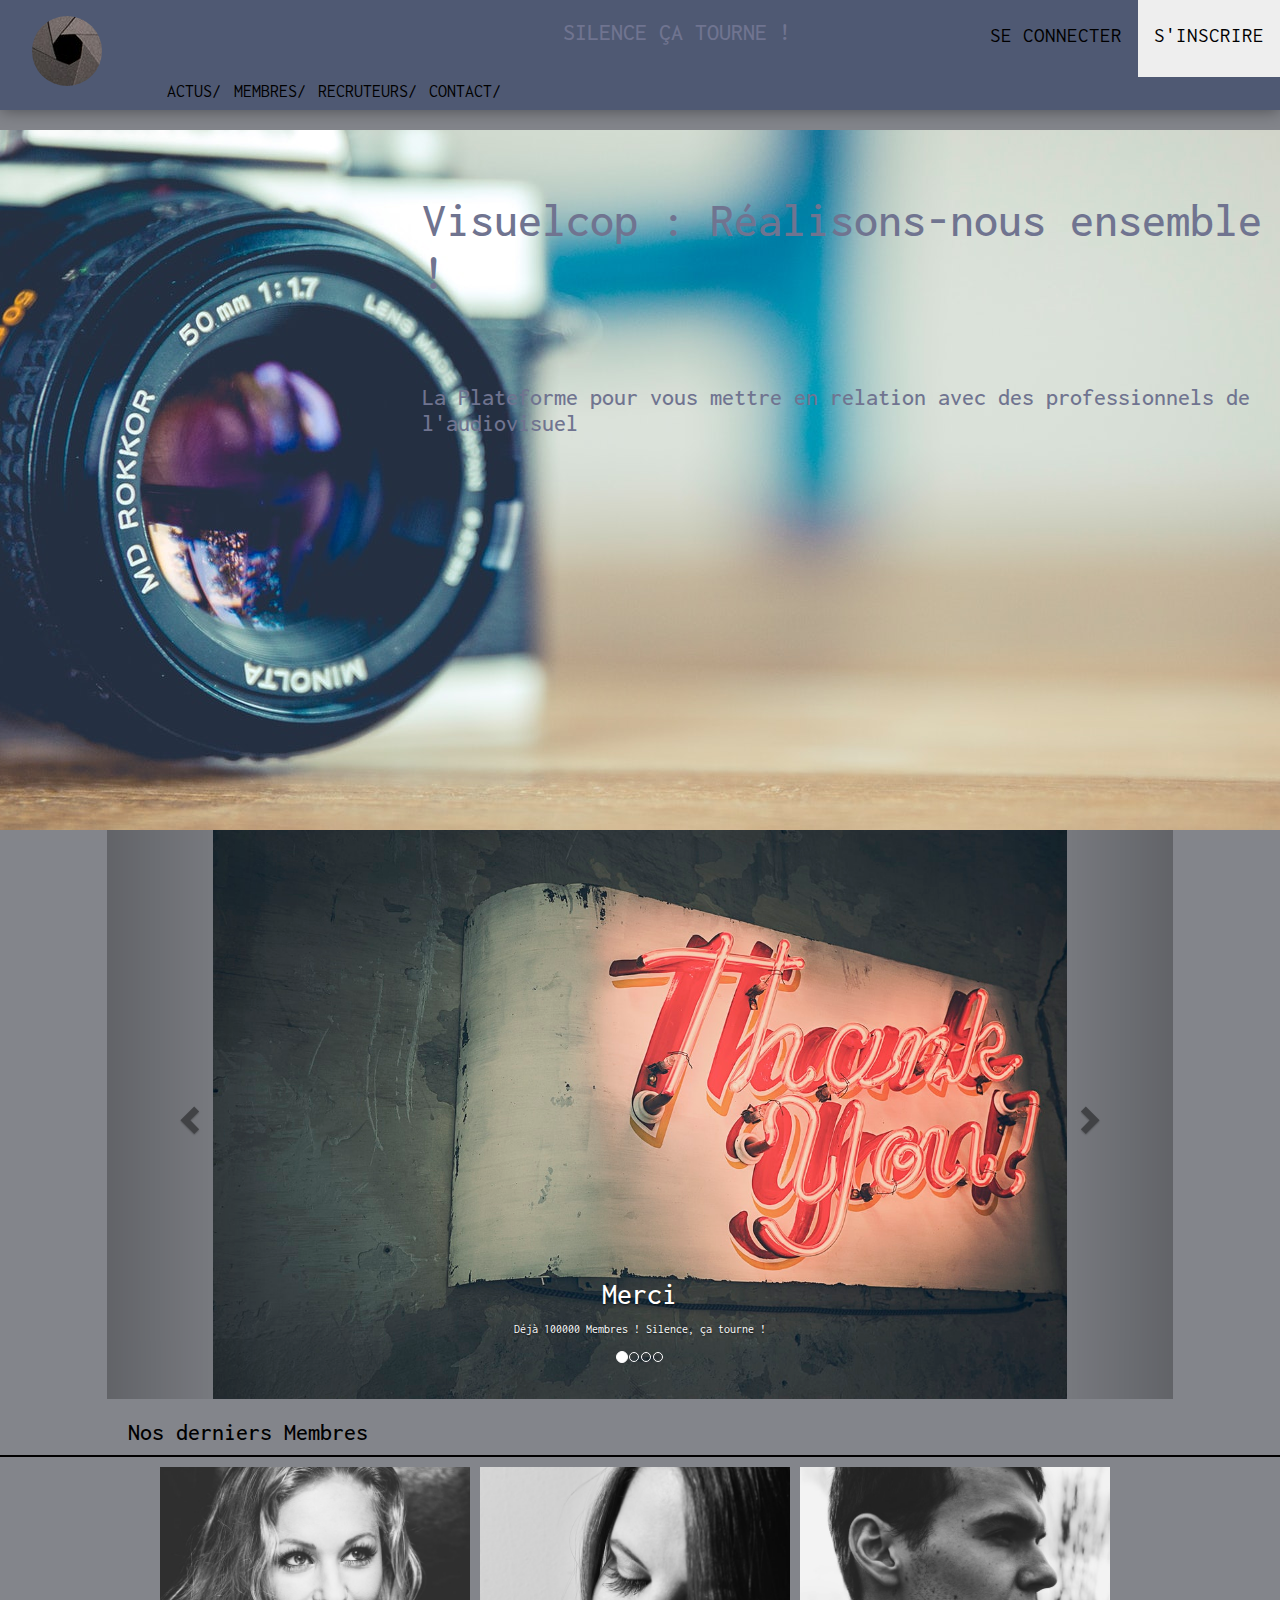
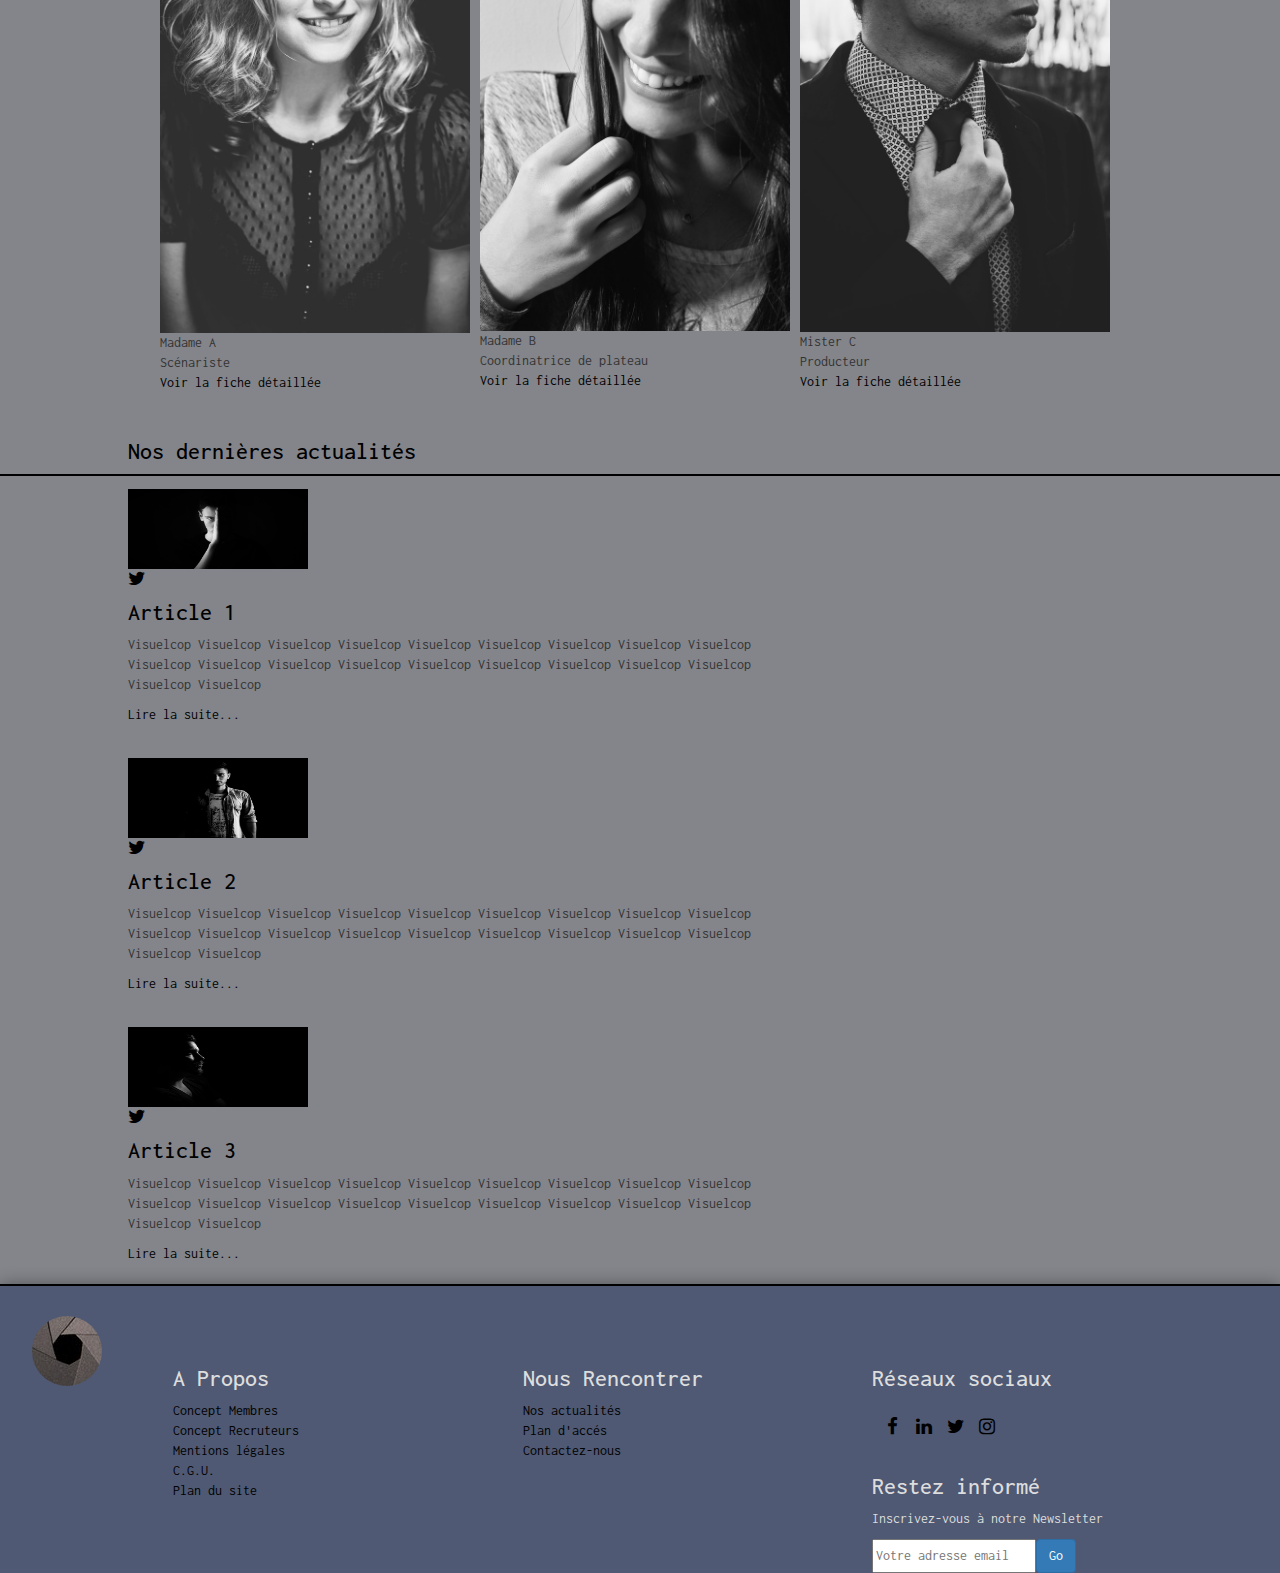
<file: html/index.html>
<!DOCTYPE html>
<html lang="en">
	<head>
		<meta charset="UTF-8">
		<meta name="viewport" content="width=device-width, initial-scale=1.0">
		<meta http-equiv="X-UA-Compatible" content="ie=edge">
		<link rel="stylesheet" href="../css/comm.css">
		<link rel="stylesheet" href="../css/home.css">
		<link rel="stylesheet" href="https://maxcdn.bootstrapcdn.com/font-awesome/4.7.0/css/font-awesome.min.css">
		<link rel="stylesheet" href="https://maxcdn.bootstrapcdn.com/bootstrap/3.3.7/css/bootstrap.min.css">
		<title>Accueil</title>
		<script type="application/ld+json">
		{
		  "@context": "http://www.schema.org",
		  "@type": "WebSite",
		  "name": "visuelcop.franck-chen.com",
		  "alternateName": "visuelcop",
		  "url": "visuelcop.franck-chen.com"
		}
		</script>
	</head>
	<body>
		<header>
			<div id="headerMain"></div>
		</header>
		<div class="wrapper col-12 col-m-12">
			<div class="mainIMG col-12 col-m-12">
				<h1>Visuelcop : Réalisons-nous ensemble !</h1>
				<h3>La Plateforme pour vous mettre en relation avec des professionnels de l'audiovisuel</h3>
			<main class="col-10 col-m-10">
			</main>
		</div>
		</div>
		<section class="carrousel col-10 col-m-12">
			<h6>Carousel</h6>
		</section>
		<div class="communaute col-12 col-m-12">
		</div>
		<div class="media col-12 col-m-12">

		</div>
		<footer></footer>
		<script src="../js/comm.js"></script>
		<script src="../js/home.js"></script>
		<script src="https://ajax.googleapis.com/ajax/libs/jquery/3.2.1/jquery.min.js"></script>
		<script src="https://maxcdn.bootstrapcdn.com/bootstrap/3.3.7/js/bootstrap.min.js"></script>
	</body>
</html>
</file>
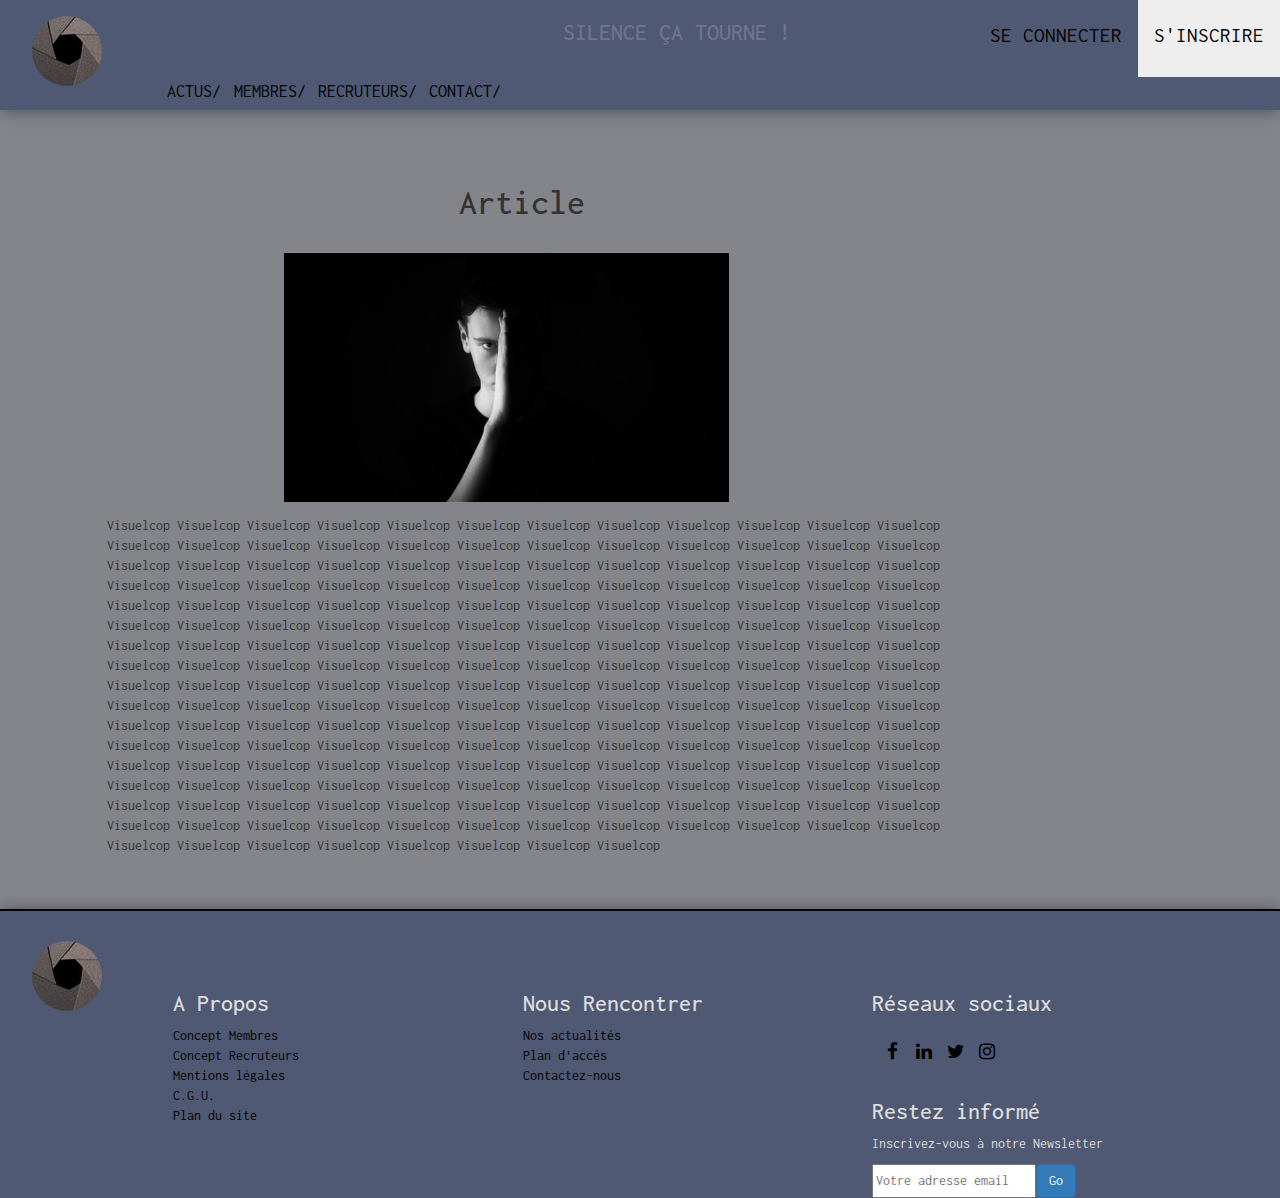
<file: html/articleGenerator.html>
<!DOCTYPE html>
<html lang="en">
	<head>
		<meta charset="UTF-8">
		<meta name="viewport" content="width=device-width, initial-scale=1.0">
		<meta http-equiv="X-UA-Compatible" content="ie=edge">
		<link rel="stylesheet" href="../css/comm.css">
		<link rel="stylesheet" href="../css/articleGenerator.css">
		<link rel="stylesheet" href="https://maxcdn.bootstrapcdn.com/font-awesome/4.7.0/css/font-awesome.min.css">
		<link rel="stylesheet" href="https://maxcdn.bootstrapcdn.com/bootstrap/3.3.7/css/bootstrap.min.css">
		<title>Actus</title>
	</head>
	<body>
		<header id="headerMain"></header>
		<div class="wrapper col-12 col-m-12">
			<main class="col-10 col-m-10"></main>
		</div>
		<footer></footer>
		<script src="../js/comm.js"></script>
		<script src="../js/articleGenerator.js"></script>
		<script src="https://ajax.googleapis.com/ajax/libs/jquery/3.2.1/jquery.min.js"></script>
		<script src="https://maxcdn.bootstrapcdn.com/bootstrap/3.3.7/js/bootstrap.min.js"></script>
	</body>
</html>
</file>
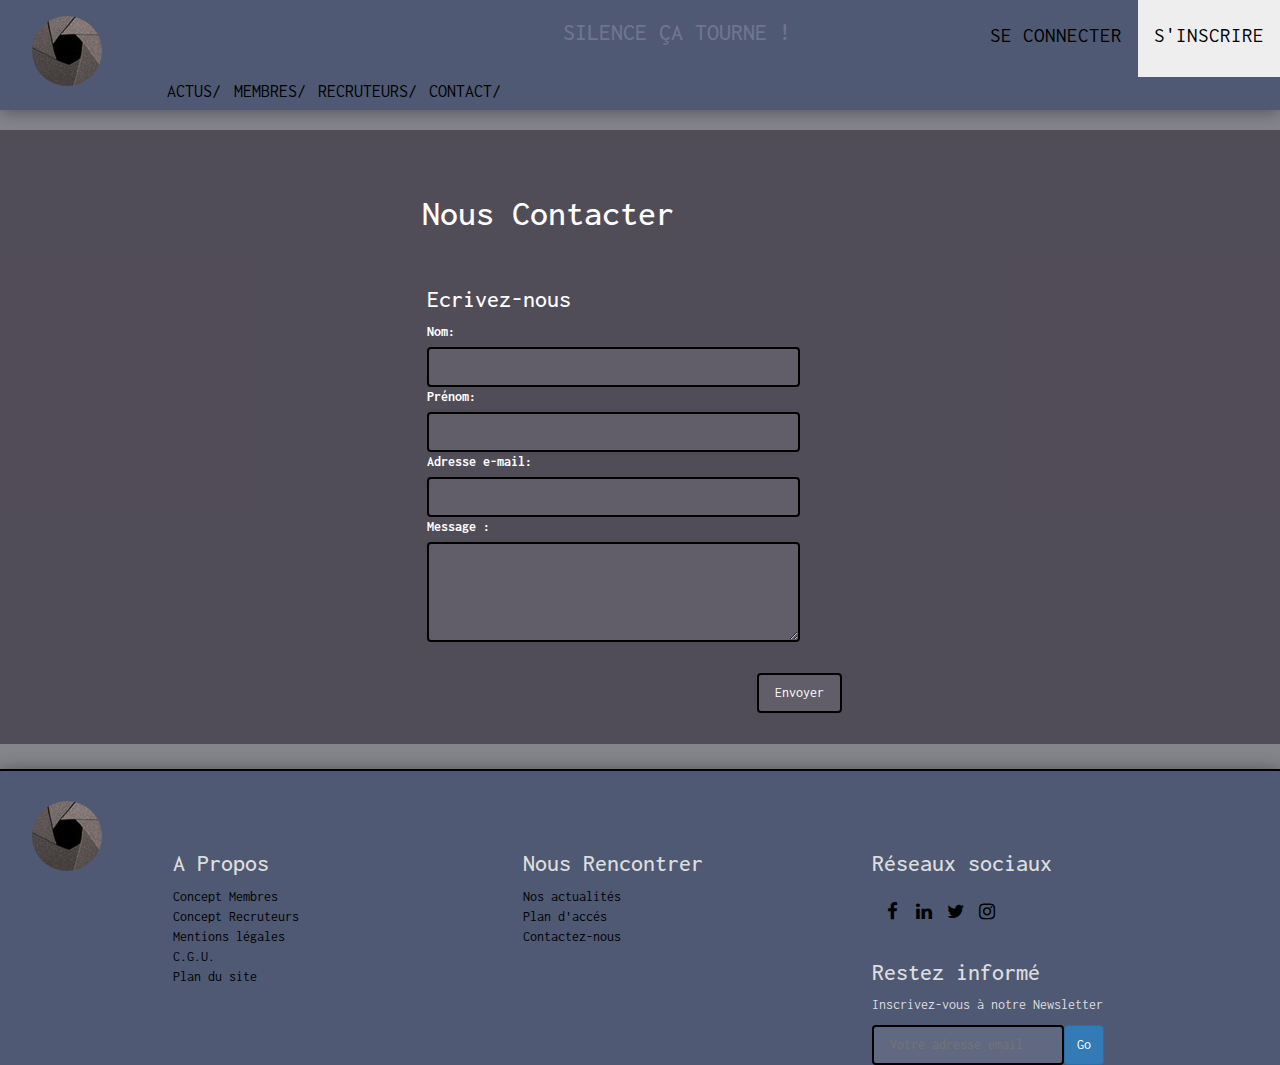
<file: html/contact.html>
<!DOCTYPE html>
<html lang="en">
	<head>
		<meta charset="UTF-8">
		<meta name="viewport" content="width=device-width, initial-scale=1.0">
		<meta http-equiv="X-UA-Compatible" content="ie=edge">
		<link rel="stylesheet" href="../css/comm.css">
		<link rel="stylesheet" href="../css/contact.css">
		<link rel="stylesheet" href="https://maxcdn.bootstrapcdn.com/font-awesome/4.7.0/css/font-awesome.min.css">
		<link rel="stylesheet" href="https://maxcdn.bootstrapcdn.com/bootstrap/3.3.7/css/bootstrap.min.css">
		<title>Contact</title>
	</head>
	<body>
		<header id="headerMain"></header>
		<div class="wrapper col-12 col-m-12">
			<h1>Nous Contacter</h1>
			<main class="main col-10 col-m-10"></main>
		</div>
		<footer></footer>
		<script src="../js/comm.js"></script>
		<script src="../js/contact.js"></script>
		<script src="https://ajax.googleapis.com/ajax/libs/jquery/3.2.1/jquery.min.js"></script>
		<script src="https://maxcdn.bootstrapcdn.com/bootstrap/3.3.7/js/bootstrap.min.js"></script>
	</body>
</html>
</file>
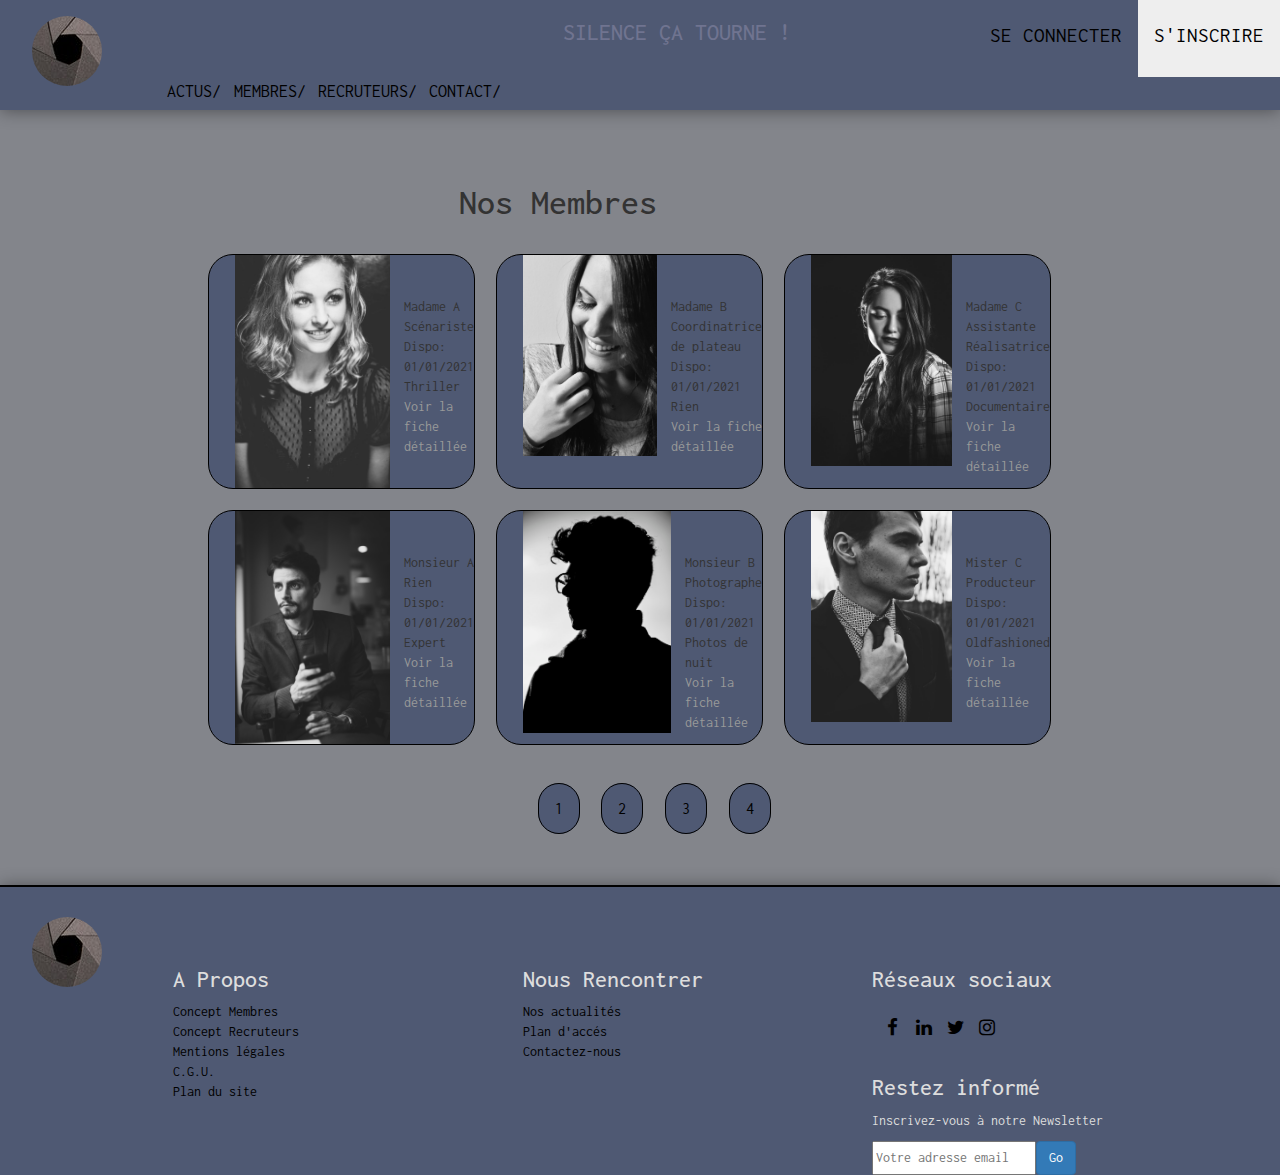
<file: html/members.html>
<!DOCTYPE html>
<html lang="en">
	<head>
		<meta charset="UTF-8">
		<meta name="viewport" content="width=device-width, initial-scale=1.0">
		<meta http-equiv="X-UA-Compatible" content="ie=edge">
		<link rel="stylesheet" href="../css/comm.css">
		<link rel="stylesheet" href="../css/members.css">
		<link rel="stylesheet" href="https://maxcdn.bootstrapcdn.com/font-awesome/4.7.0/css/font-awesome.min.css">
		<link rel="stylesheet" href="https://maxcdn.bootstrapcdn.com/bootstrap/3.3.7/css/bootstrap.min.css">
		<title>Membres</title>
	</head>
	<body>
		<header id="headerMain"></header>
		<div class="wrapper col-12 col-m-12">
			<main class="col-10 col-m-10">
				<h1>Nos Membres</h1>
				<div class="main"></div>
			</main>
			<div class="btnMembers">
				<a href="members.html">1</a>
				<a href="members.html">2</a>
				<a href="members.html">3</a>
				<a href="members.html">4</a>
			</div>
		</div>
		<footer></footer>
		<script src="../js/comm.js"></script>
		<script src="../js/members.js"></script>
		<script src="https://ajax.googleapis.com/ajax/libs/jquery/3.2.1/jquery.min.js"></script>
		<script src="https://maxcdn.bootstrapcdn.com/bootstrap/3.3.7/js/bootstrap.min.js"></script>
	</body>
</html>
</file>
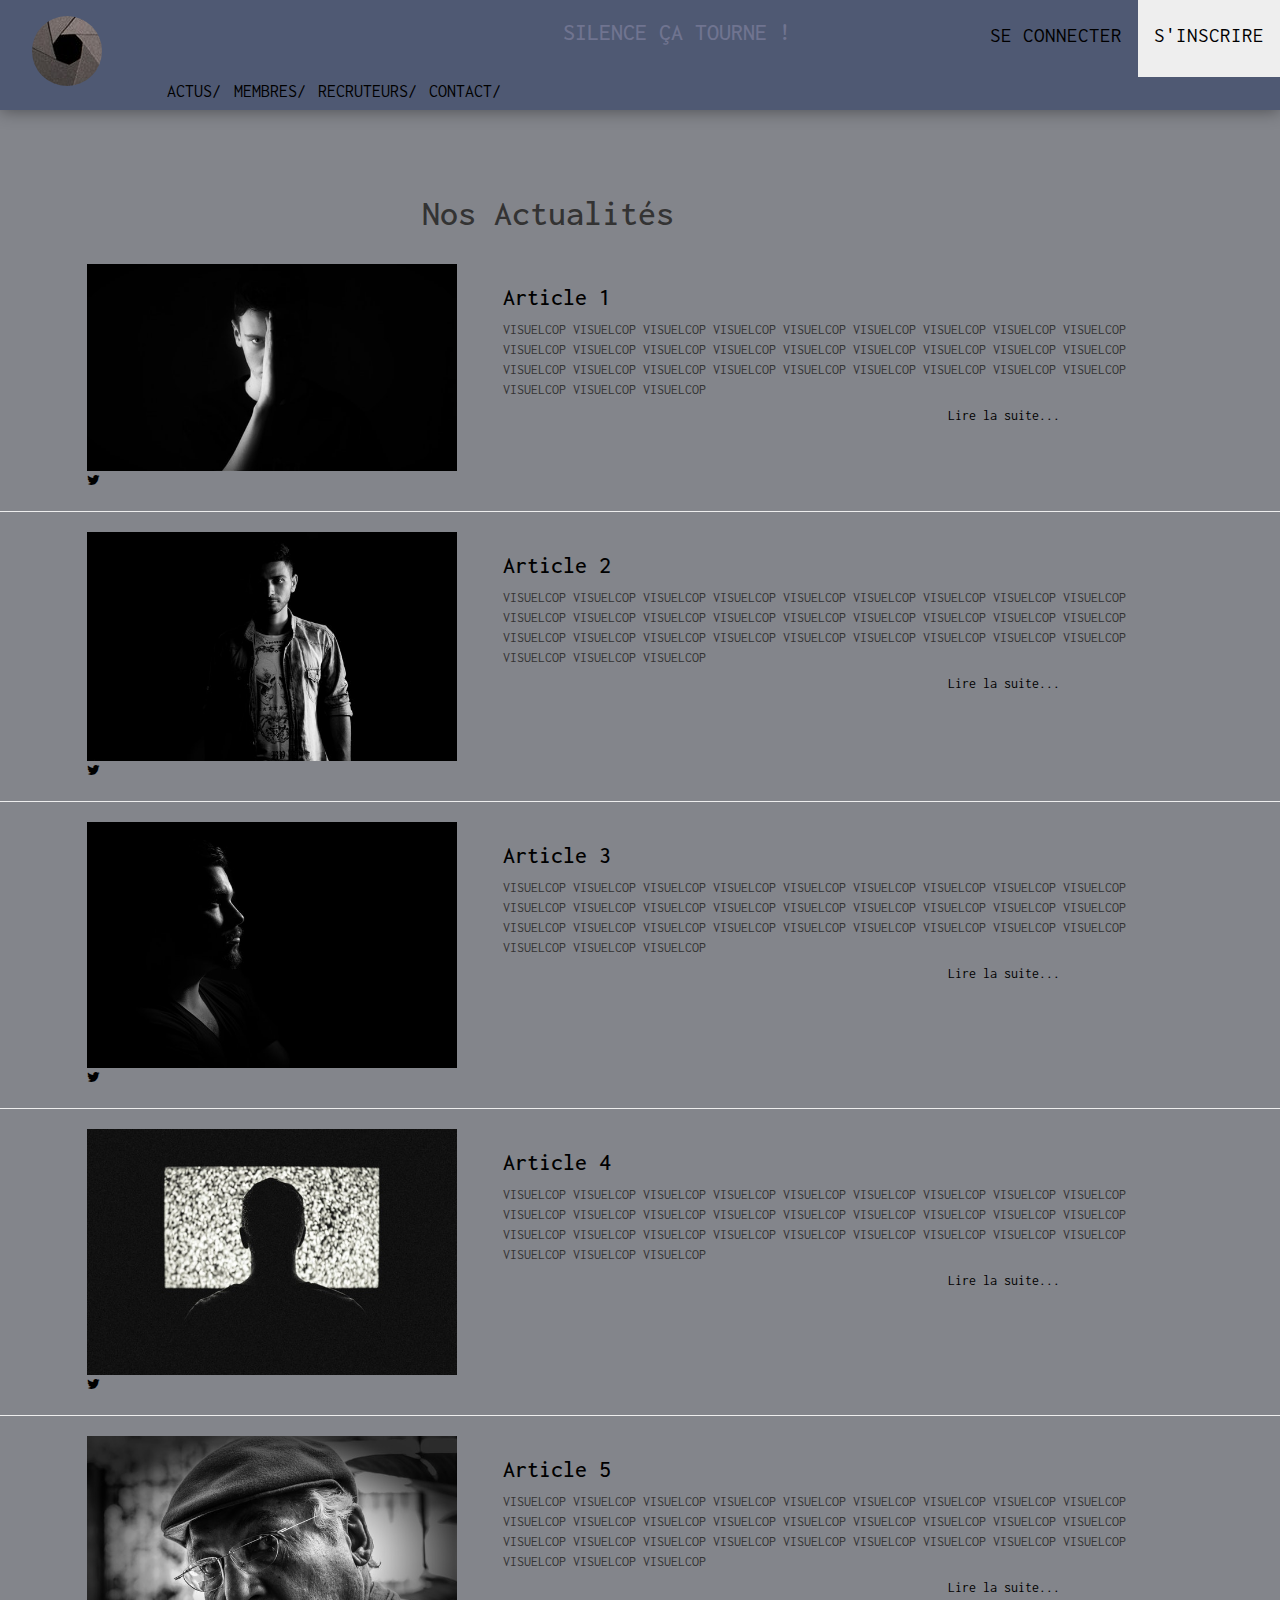
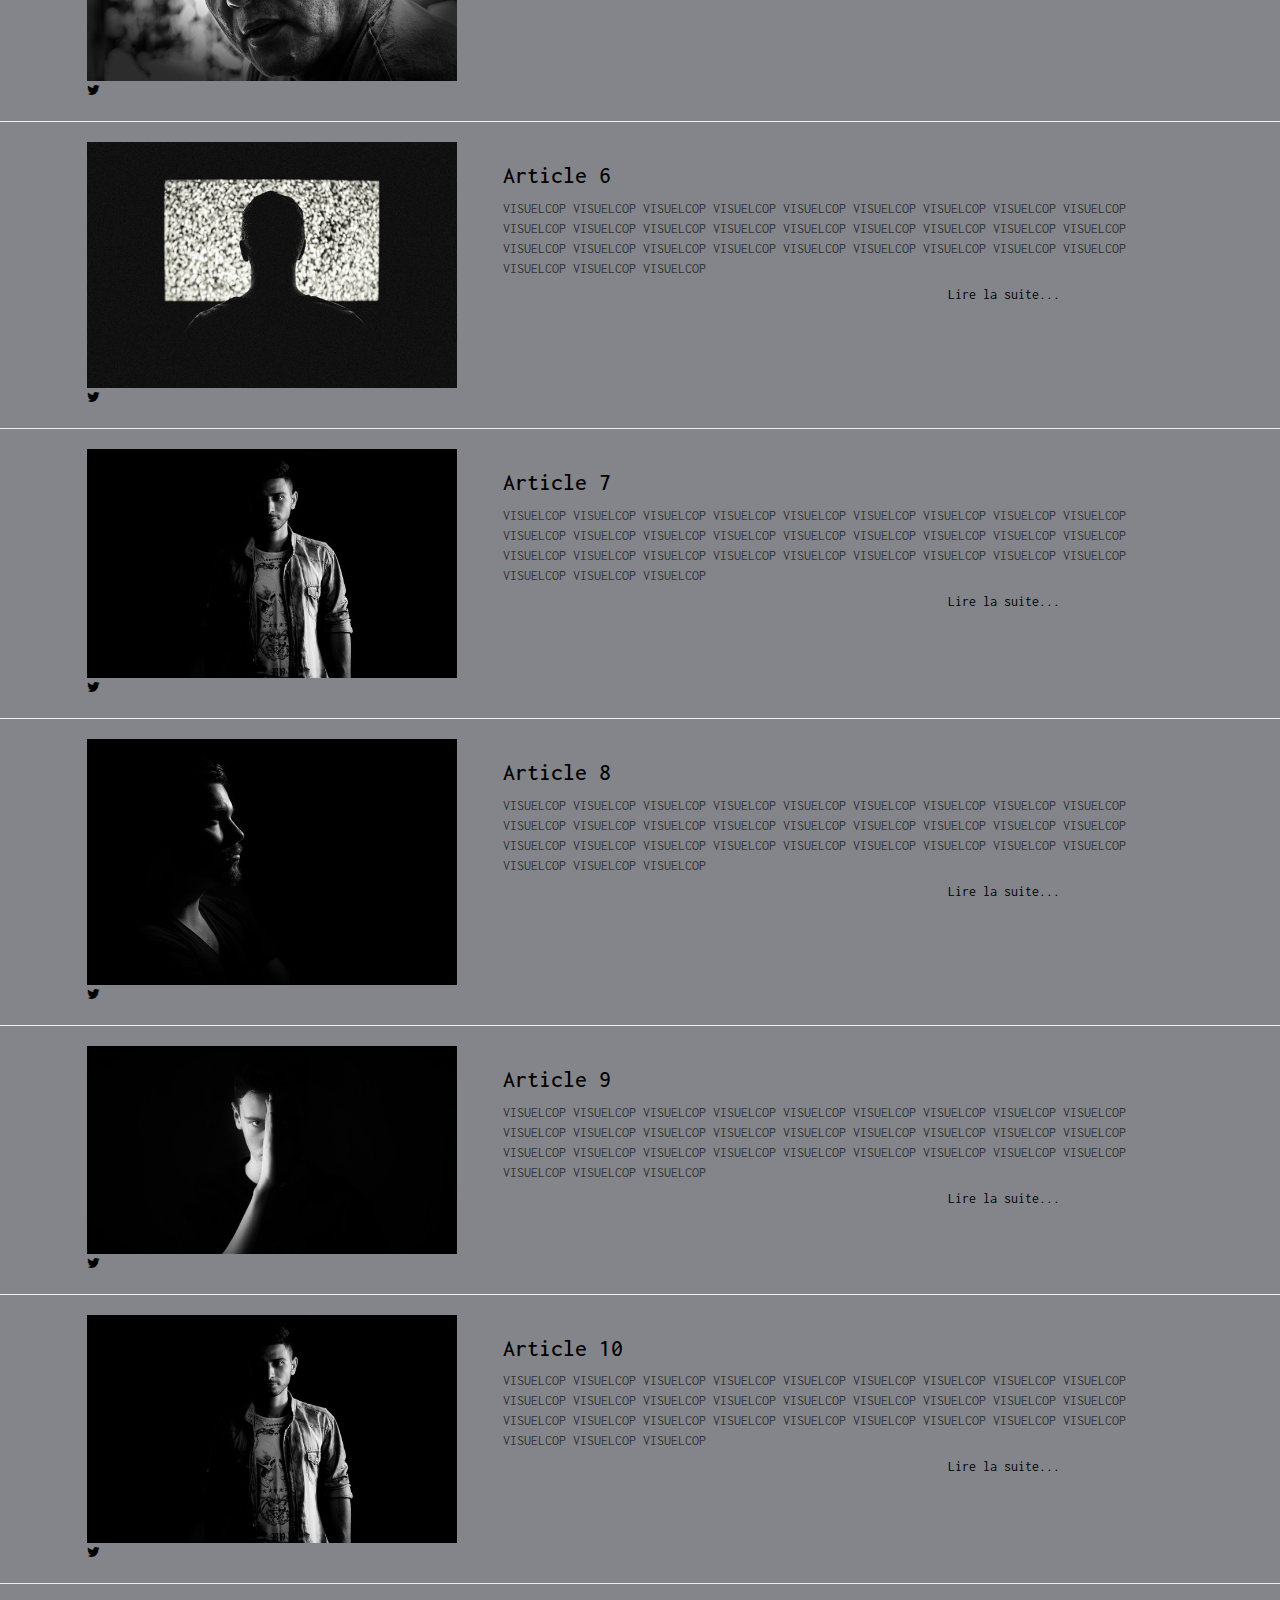
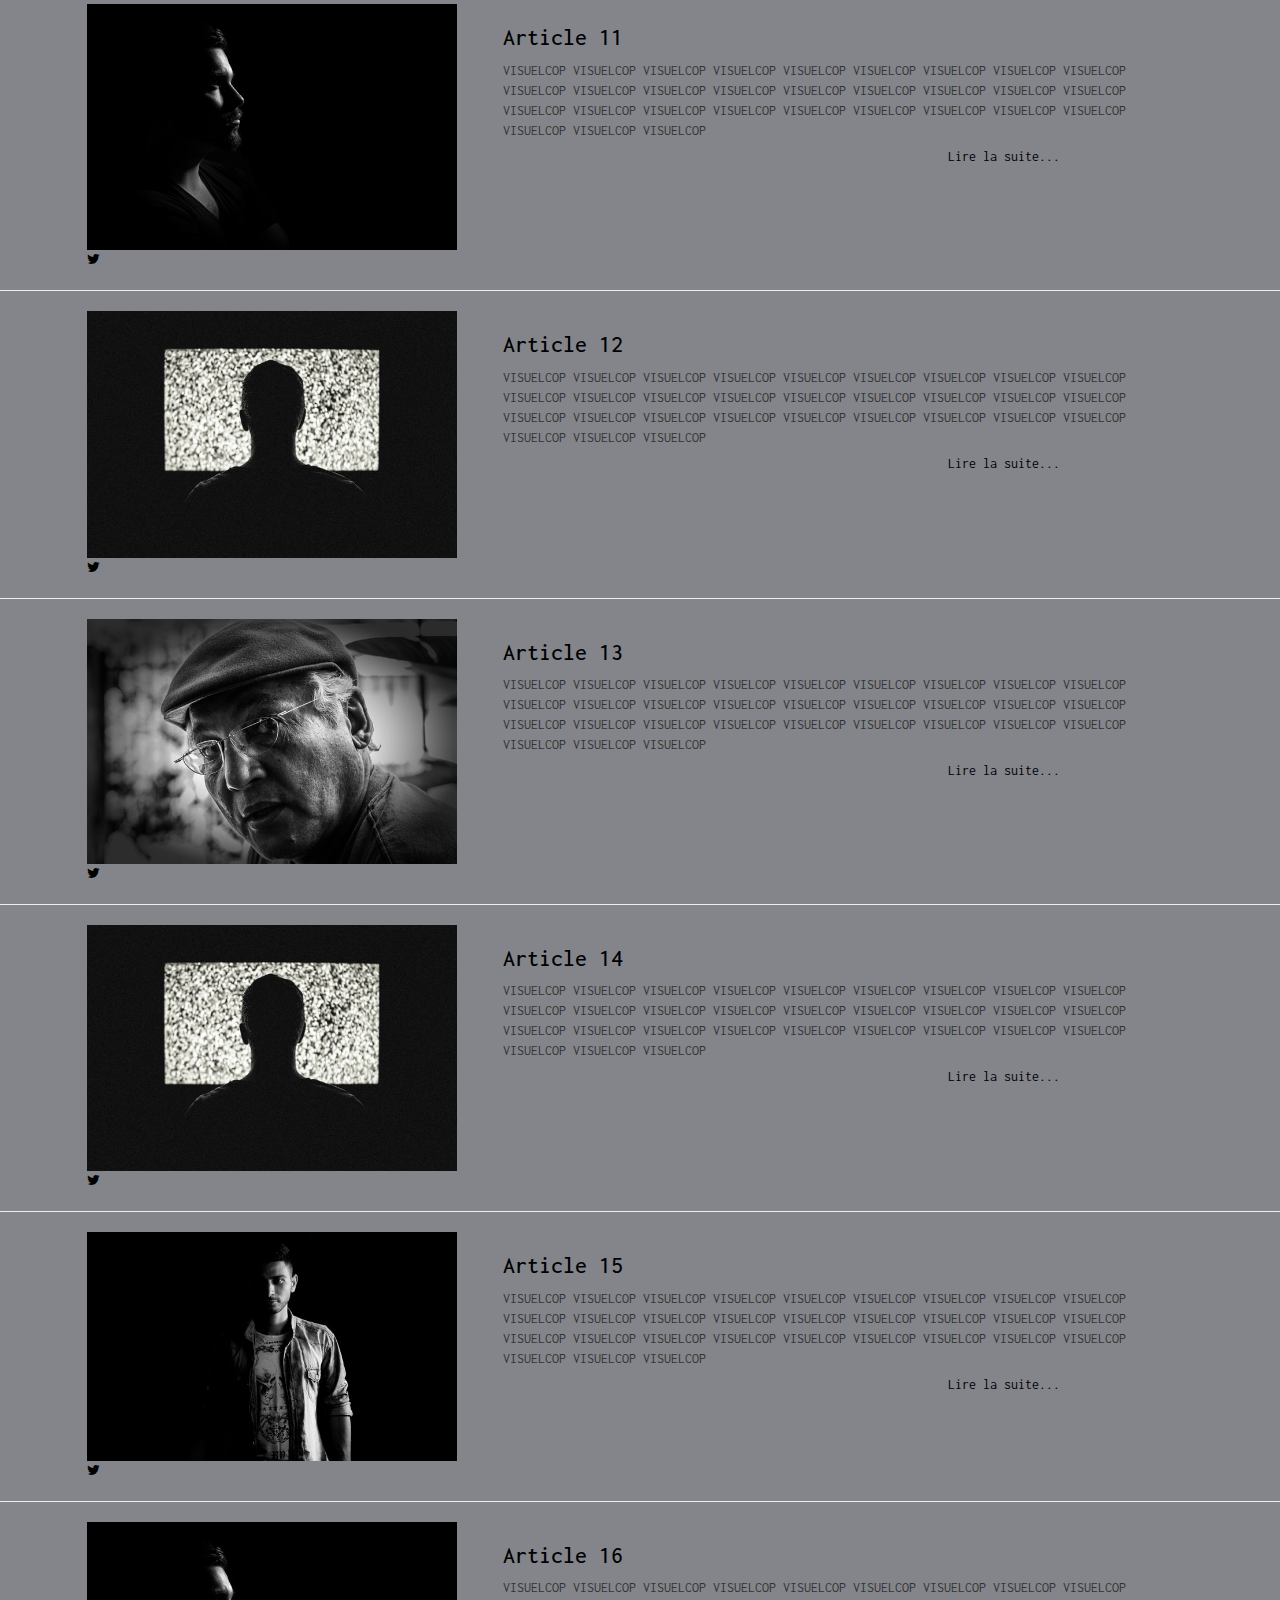
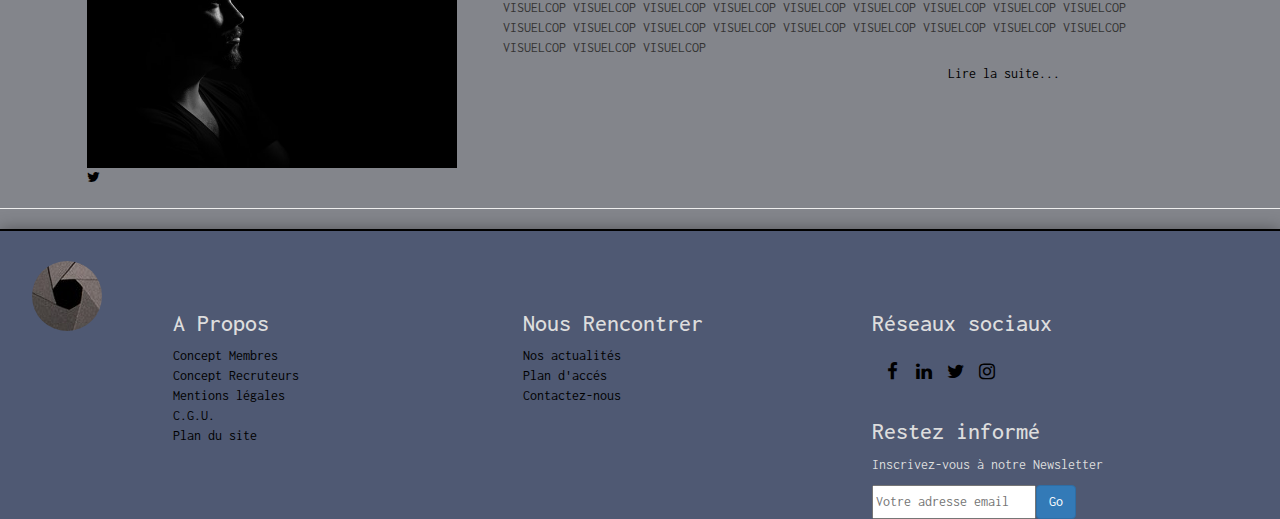
<file: html/news.html>
<!DOCTYPE html>
<html lang="en">
	<head>
		<meta charset="UTF-8">
		<meta name="viewport" content="width=device-width, initial-scale=1.0">
		<meta http-equiv="X-UA-Compatible" content="ie=edge">
		<link rel="stylesheet" href="../css/comm.css">
		<link rel="stylesheet" href="../css/news.css">
		<link rel="stylesheet" href="https://maxcdn.bootstrapcdn.com/font-awesome/4.7.0/css/font-awesome.min.css">
		<link rel="stylesheet" href="https://maxcdn.bootstrapcdn.com/bootstrap/3.3.7/css/bootstrap.min.css">
		<title>Actus</title>
	</head>
	<body>
		<header id="headerMain"></header>
		<div class="wrapper col-12 col-m-12">
			<main></main>
			<footer></footer>
		</div>
		<script src="../js/comm.js"></script>
		<script src="../js/news.js"></script>
		<script src="https://ajax.googleapis.com/ajax/libs/jquery/3.2.1/jquery.min.js"></script>
		<script src="https://maxcdn.bootstrapcdn.com/bootstrap/3.3.7/js/bootstrap.min.js"></script>
	</body>
</html>
</file>
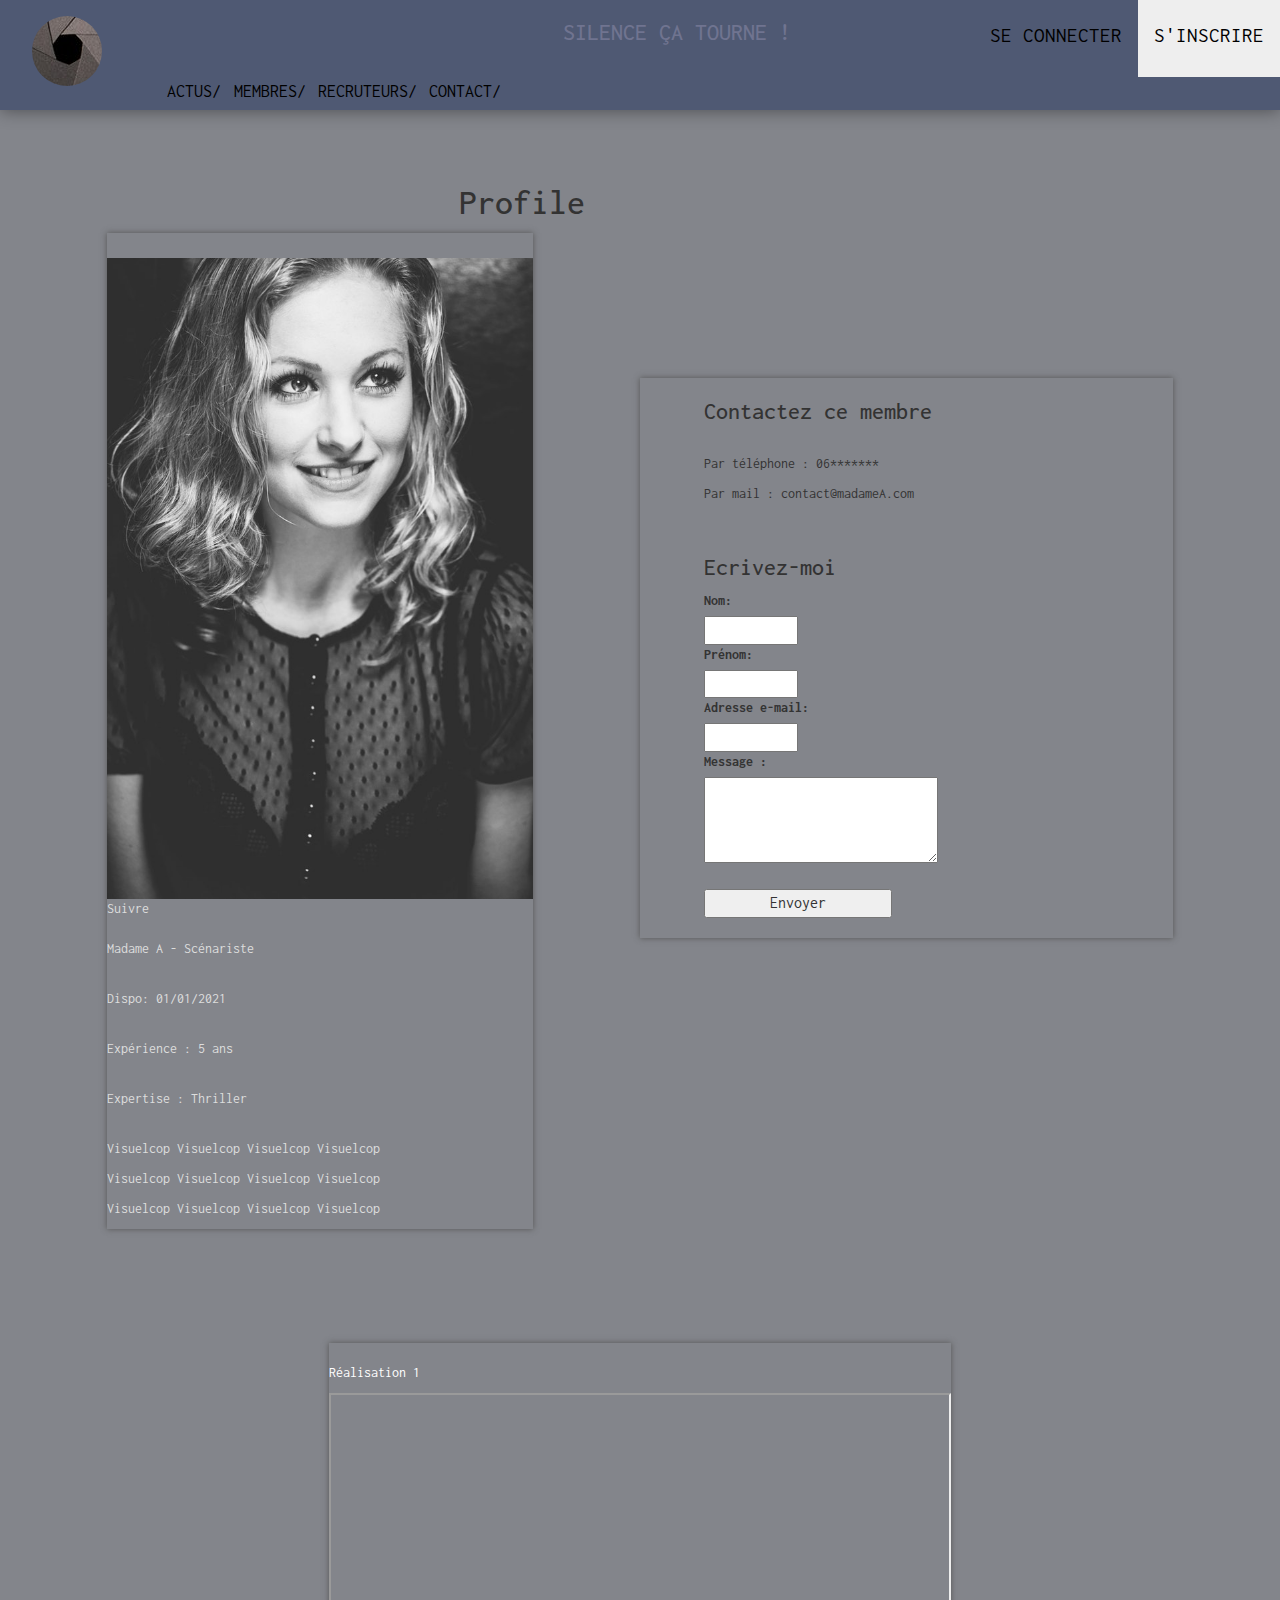
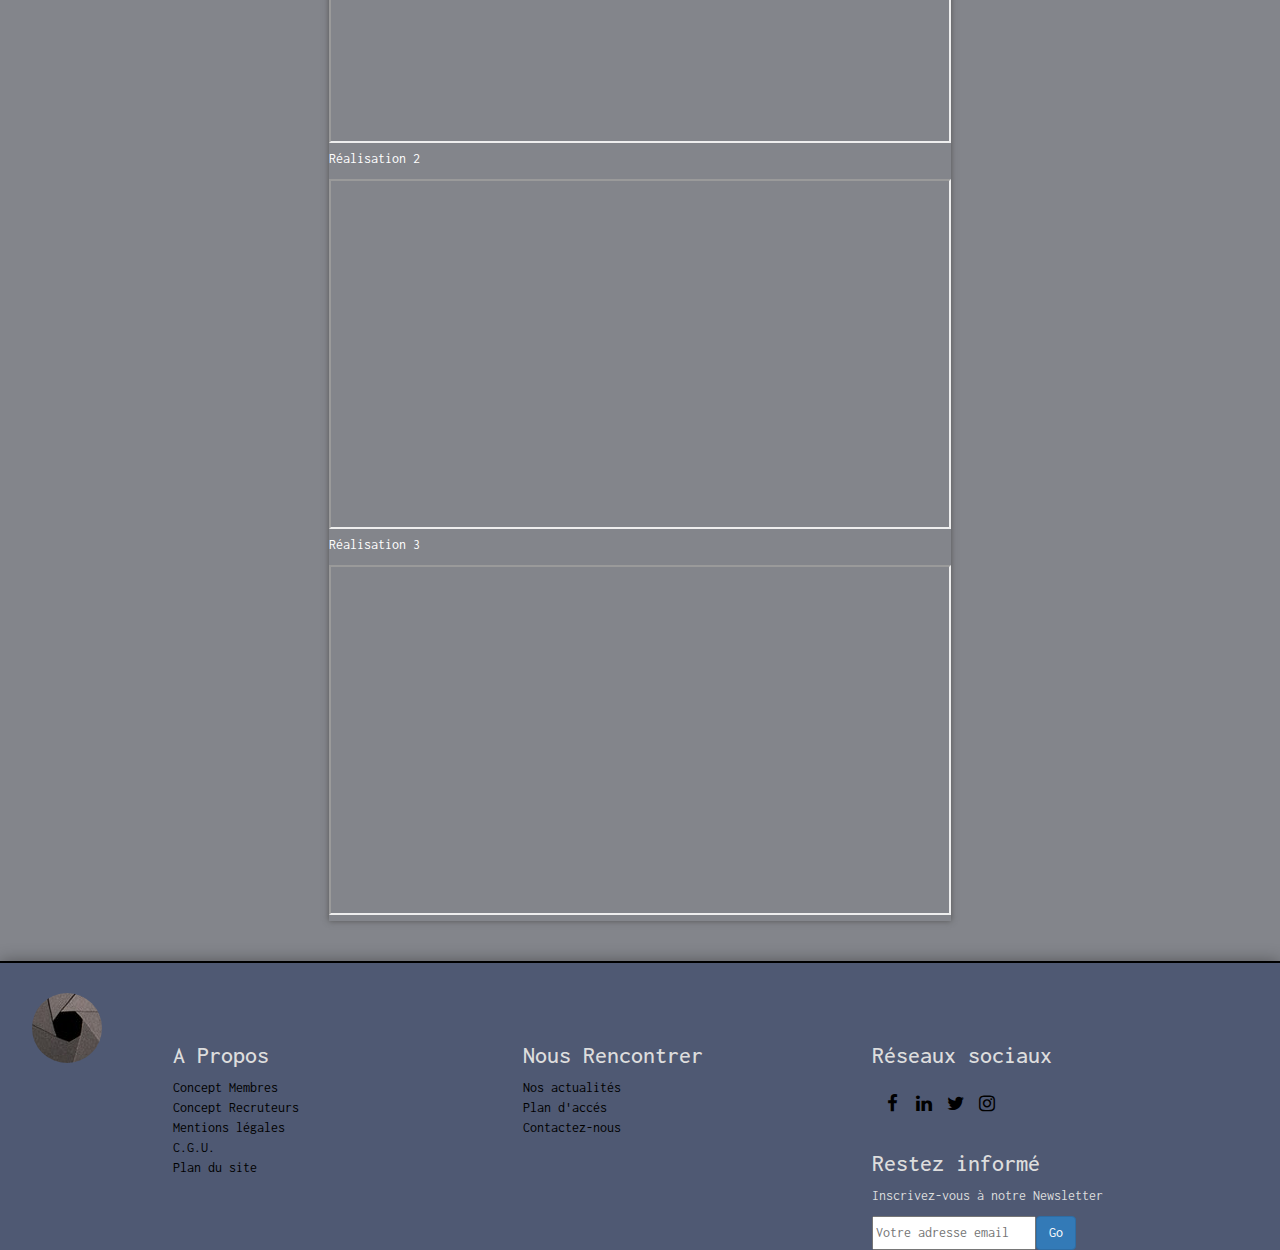
<file: html/profile.html>
<!DOCTYPE html>
<html lang="en">
	<head>
		<meta charset="UTF-8">
		<meta name="viewport" content="width=device-width, initial-scale=1.0">
		<meta http-equiv="X-UA-Compatible" content="ie=edge">
		<link rel="stylesheet" href="../css/comm.css">
		<link rel="stylesheet" href="../css/profile.css">
		<link rel="stylesheet" href="https://maxcdn.bootstrapcdn.com/font-awesome/4.7.0/css/font-awesome.min.css">
		<link rel="stylesheet" href="https://maxcdn.bootstrapcdn.com/bootstrap/3.3.7/css/bootstrap.min.css">
		<title>Profile</title>
	</head>
	<body>
		<header id="headerMain"></header>
		<div class="wrapper col-12 col-m-12">
			<main class="col-10 col-m-10">
				<h1>Profile</h1>
				<div class="mainProfile col-4 col-m-8">
					<div class="profile">
						<a href="profile.html">
							<img src="../images/woman1.jpeg" alt="membre1">
						</a>
						<div class="suivreProfile">Suivre</div><br>
					</div>
					<div id="description col-">
						<div class="profileDescription">
							<p>Madame A - Scénariste</p><br>
							<p>Dispo: 01/01/2021</p><br>
							<p>Expérience : 5 ans</p><br>
							<p>Expertise : Thriller</p><br>
						</div>
						<p>Visuelcop Visuelcop Visuelcop Visuelcop</p>
						<p>Visuelcop Visuelcop Visuelcop Visuelcop</p>
						<p>Visuelcop Visuelcop Visuelcop Visuelcop</p>
					</div>
				</div>
			<div class="contactProfile col-5 col-m-8">
				<form method="post">
					<h3>Contactez ce membre</h3><br>
					<p>Par téléphone : 06*******</p>
					<p>Par mail  : contact@madameA.com</p><br>
					<div class="formulaire">
					</div>
				</form>
			</div>
			<div class="realisation col-7 col-m-8">
				<p>Réalisation 1</p>
				<iframe src="https://www.youtube.com/embed/tQMC27ZNG-Q" width="100%" height="350"></iframe><br>
				<p>Réalisation 2</p>
				<iframe src="https://www.youtube.com/embed/9VR9q3V5uBk" width="100%" height="350"></iframe><br>
				<p>Réalisation 3</p>
				<iframe src="https://www.youtube.com/embed/LJeiQw2RmSg" width="100%" height="350"></iframe><br>
			</div>
			</main>
		</div>
		<footer></footer>
		<script src="../js/comm.js"></script>
		<script src="../js/profile.js"></script>
		<script src="https://ajax.googleapis.com/ajax/libs/jquery/3.2.1/jquery.min.js"></script>
		<script src="https://maxcdn.bootstrapcdn.com/bootstrap/3.3.7/js/bootstrap.min.js"></script>
	</body>
</html>
</file>
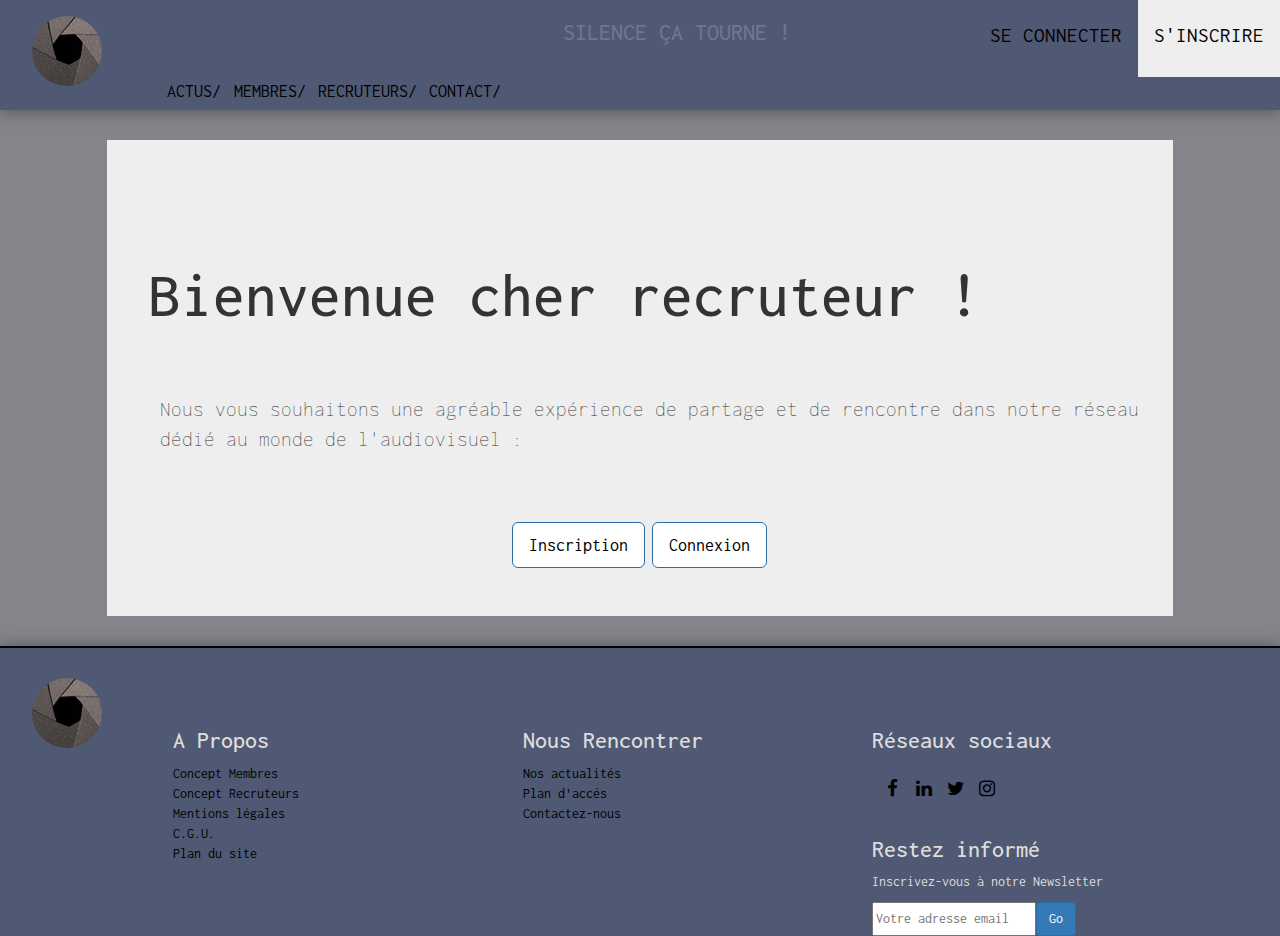
<file: html/recruiters.html>
<!DOCTYPE html>
<html lang="en">
	<head>
		<meta charset="UTF-8">
		<meta name="viewport" content="width=device-width, initial-scale=1.0">
		<meta http-equiv="X-UA-Compatible" content="ie=edge">
		<link rel="stylesheet" href="../css/comm.css">
		<link rel="stylesheet" href="../css/recruiters.css">
		<link rel="stylesheet" href="https://maxcdn.bootstrapcdn.com/font-awesome/4.7.0/css/font-awesome.min.css">
		<link rel="stylesheet" href="https://maxcdn.bootstrapcdn.com/bootstrap/3.3.7/css/bootstrap.min.css">
		<title>Recruiters</title>
	</head>
	<body>
		<header id="headerMain"></header>
		<div class="wrapper col-12 col-m-12">
			<main class="jumbotron col-10 col-m-10">
				<h1>Bienvenue cher recruteur !</h1>
				<div class="mainRecrut">
					<p>
						Nous vous souhaitons une agréable expérience de partage et de rencontre dans notre réseau dédié au monde de l'audiovisuel :
					</p>
					<div class="btnLog">
							<a class="btn btn-primary btn-lg" href="signup.html" role="button">Inscription</a>
							<a class="btn btn-primary btn-lg" href="signin.html" role="button">Connexion</a>
					</div>
				</div>
			</main>
		</div>
		<footer></footer>
		<script src="../js/comm.js"></script>
		<script src="../js/recruiters.js"></script>
		<script src="https://ajax.googleapis.com/ajax/libs/jquery/3.2.1/jquery.min.js"></script>
		<script src="https://maxcdn.bootstrapcdn.com/bootstrap/3.3.7/js/bootstrap.min.js"></script>
	</body>
</html>
</file>
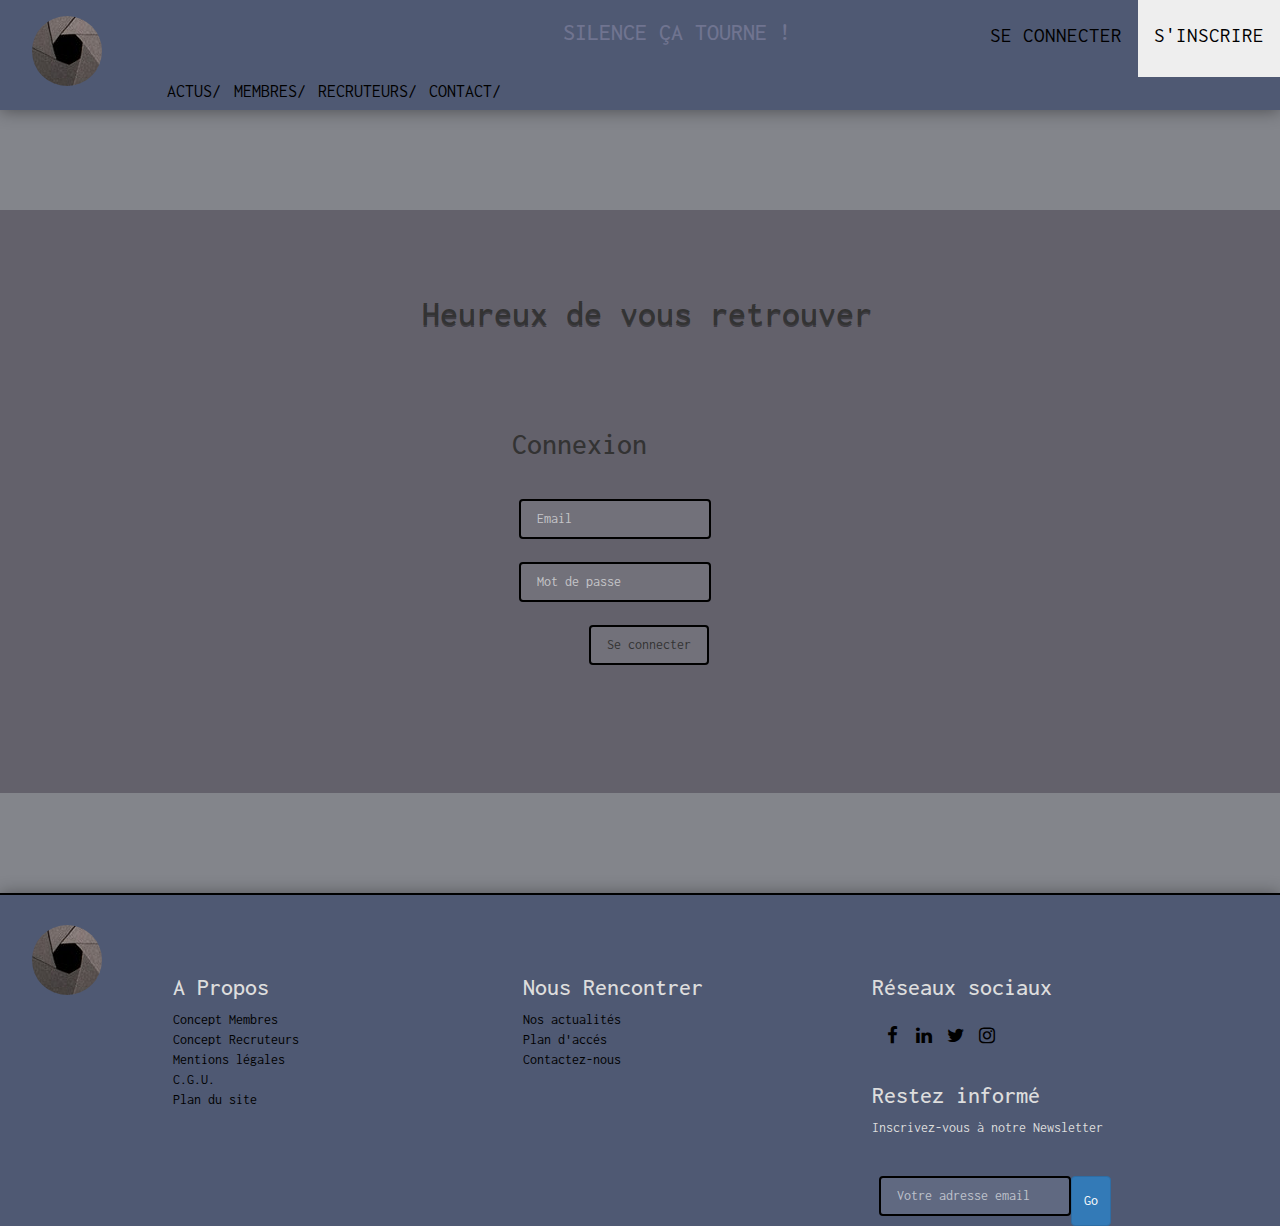
<file: html/signin.html>
<!DOCTYPE html>
<html lang="en">
<head>
  <meta charset="UTF-8">
  <meta name="viewport" content="width=device-width, initial-scale=1.0">
  <meta http-equiv="X-UA-Compatible" content="ie=edge">
  <link rel="stylesheet" href="../css/comm.css">
  <link rel="stylesheet" href="../css/sign.css">
  <link rel="stylesheet" href="https://maxcdn.bootstrapcdn.com/font-awesome/4.7.0/css/font-awesome.min.css">
  <link rel="stylesheet" href="https://maxcdn.bootstrapcdn.com/bootstrap/3.3.7/css/bootstrap.min.css">
  <title>signin</title>
</head>
<body>
  <header id="headerMain"></header>
  <div class="wrapper col-12 col-m-12">
    <h1>Heureux de vous retrouver</h1>
  <main>
    <div id="sign-in">
      <h2>Connexion</h2>
      <form autocomplete="off">
        <input type="email" placeholder="Email" />
        <input type="password" placeholder="Mot de passe" />
        <button type="submit">Se connecter</button>
      </form>
    </div>
  </main>
  </div>
<footer></footer>
<script src="../js/comm.js"></script>
<script src="../js/sign.js"></script>
<script src="https://ajax.googleapis.com/ajax/libs/jquery/3.2.1/jquery.min.js"></script>
<script src="https://maxcdn.bootstrapcdn.com/bootstrap/3.3.7/js/bootstrap.min.js"></script>

</body>
</html>
</file>
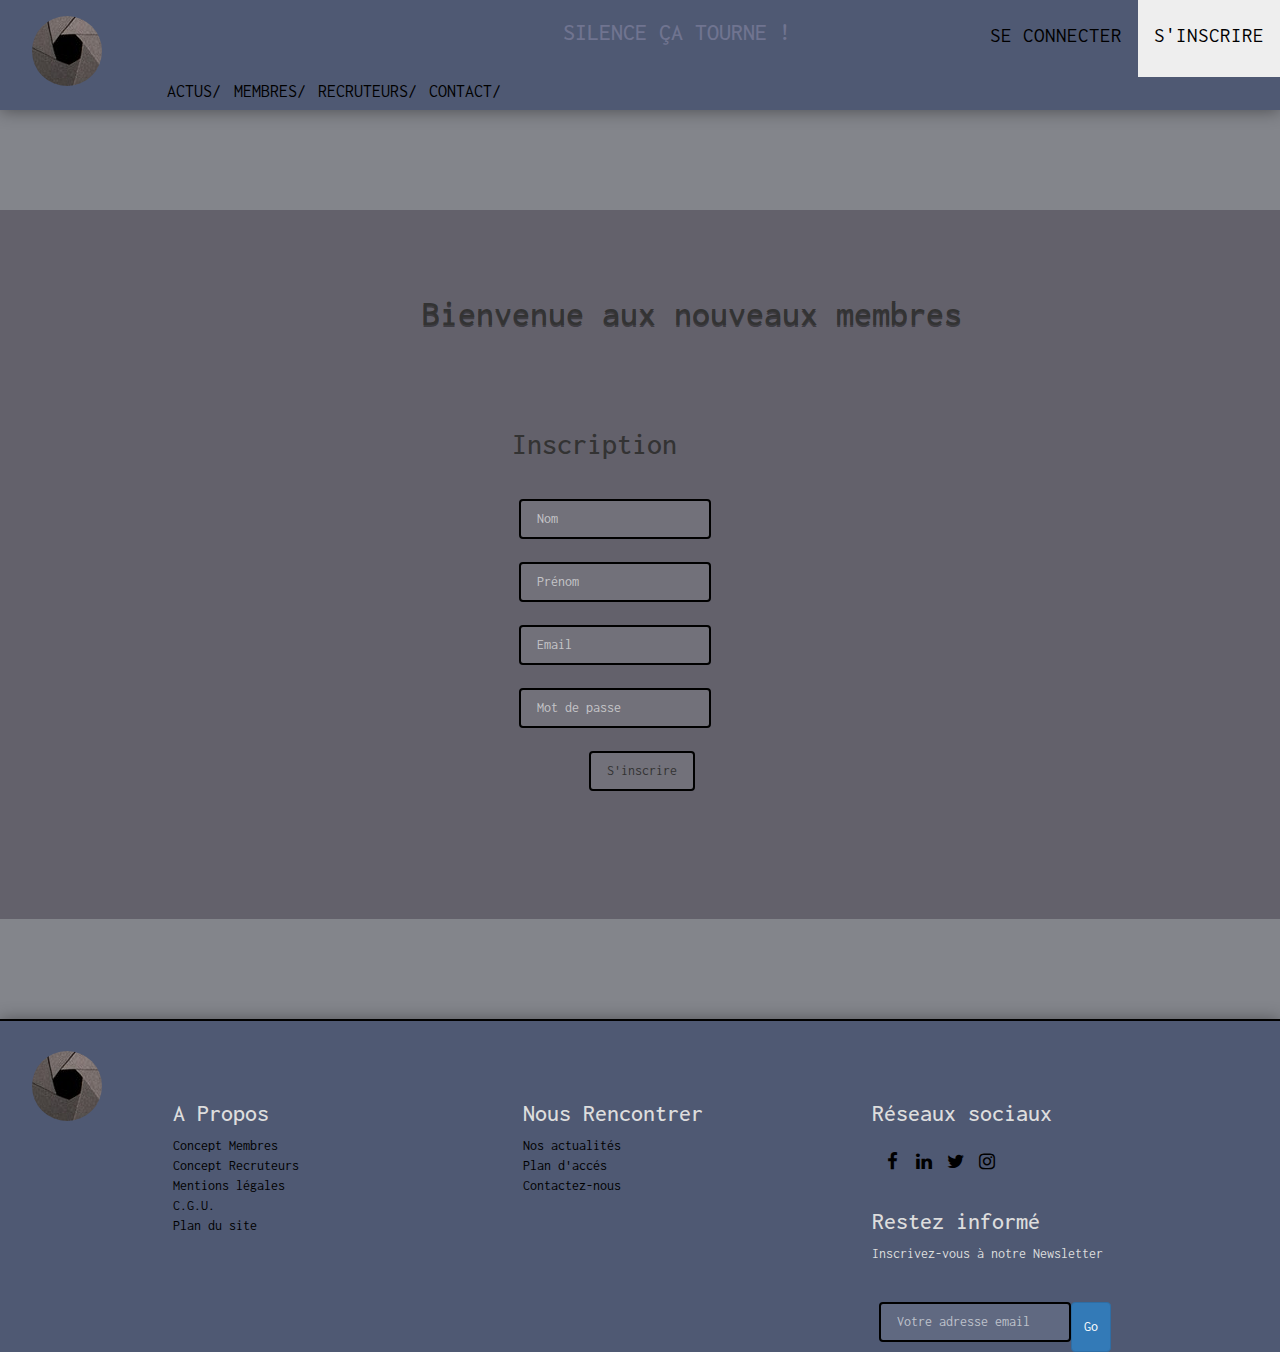
<file: html/signup.html>
<!DOCTYPE html>
<html lang="en">
<head>
  <meta charset="UTF-8">
  <meta name="viewport" content="width=device-width, initial-scale=1.0">
  <meta http-equiv="X-UA-Compatible" content="ie=edge">
  <link rel="stylesheet" href="../css/comm.css">
  <link rel="stylesheet" href="../css/sign.css">
  <link rel="stylesheet" href="https://maxcdn.bootstrapcdn.com/font-awesome/4.7.0/css/font-awesome.min.css">
  <link rel="stylesheet" href="https://maxcdn.bootstrapcdn.com/bootstrap/3.3.7/css/bootstrap.min.css">
  <title>signup</title>
</head>
<body>
  <header id="headerMain"></header>
  <div class="wrapper col-12 col-m-12">
    <h1>Bienvenue aux nouveaux membres</h1>
  <main>
  <div id="sign-up">
				<h2>Inscription</h2>
				<form autocomplete="off">
					<input type="text" placeholder="Nom" />
					<input type="text" placeholder="Prénom" />
					<input type="email" placeholder="Email" />
					<input type="password" placeholder="Mot de passe" />
					<button type="submit">S'inscrire</button>
				</form>
			</div>
  </main>
  </div>
  <footer></footer>
<script src="../js/comm.js"></script>
<script src="../js/sign.js"></script>
<script src="https://ajax.googleapis.com/ajax/libs/jquery/3.2.1/jquery.min.js"></script>
<script src="https://maxcdn.bootstrapcdn.com/bootstrap/3.3.7/js/bootstrap.min.js"></script>
<script type="text/javascript">
  Shaker.init({
    animationClass: 'shake',
    form: 'form'
  });
</script>
</body>
</html>
</file>
<file: css/comm.css>
/*CSS Commun*/
@import url('https://fonts.googleapis.com/css?family=Inconsolata');
*{
  font-family: 'Inconsolata', monospace;
}

body{
  margin: 0;
  padding: 0;
  border: 0;
  font-size: 100%;
  vertical-align: baseline;
  background-color: rgba(49, 52, 61, 0.6) !important;
}

blockquote:before, blockquote:after,
q:before, q:after {
    content: '';
    content: none;
}

h1{
  padding-left: 33%;
  padding-top: 5%;
  font-size: 48px;
}

.wrapper, main{
  margin:0 auto;
}

ul, ol, li{
  margin: 0;
  padding: 0;
  list-style: none;
}

.clear{
    content :" ";
    height:0;
    visibility: hidden;
    clear:both;
  }

header{
  text-transform: uppercase;
  background-color: rgba(58, 72, 105, 0.71);
  padding: 16px 0 16px 32px;
  font-size: 21px;
  box-shadow: 0 1px 16px rgba(0, 0, 0, .4);
}

a{
  text-decoration: none;
  color: inherit;
}

/*CSS menuHeader*/
.sectionHeader{
  justify-content: space-around;
}

#logo, nav, li {
    display: inline-block;
}

#logo {
    background: url(../logo.jpeg) center;
    border-radius: 50%;
    width: 70px;
    height: 70px;
}

nav {
    display: inline-block;
    line-height: 48px;
    vertical-align: top;
}

#navHeader h4{
  padding-left:4%;
  font-size: 24px;
  color: #707490;
}

#menuHeader li{
  font-size: 16px;
  line-height: 2.2em;
  padding-right: 4px;
	transition: all ease 2s;
}
#menuHeader ul li a{
  padding: 2%;
  font-size: 18px;
}
#menuHeader li a:hover{
	background: rgba(49, 52, 61, 0.6);
  color: #707490;
}

#menuSocial{
  float: right;
  margin-top: 15%;
}

#menuSocial ul{
  display: inline-flex;
}

#menuSocial li{
  line-height: 2.2em;
  margin-left: 2px;
  color: #ddd;
	transition: all ease 2s;
}

.button {
    text-transform: uppercase;
    float: right;
    margin-top: -16px;
    line-height: 84px;
    height: 84px;
    text-decoration: none;
    padding: 0 16px;
}
.button-sign-up{
    background-color: #EEE;
}

/************HAMBURGER************/
#hamburger, #hamburger-content {
    display: inline-flex;
}

#hamburger{
  width: 25px;
}

#hamburger-button {
    display: none;
    cursor: pointer;
    background: none;
    border: none;
    font-size: 30px;
    vertical-align: top;
    padding: 0;
    line-height: 47px;
    float: right;
    margin-right: 32px;
}

#hamburger-overlay {
    display: none;
    position: fixed;
    z-index: 10;
    top: 0;
    left: 0;
    width: 100%;
    height: 100%;
    background-color: rgba(0, 0, 0, .4);
}

#hamburger-sidebar {
    display: none;
    position: fixed;
    width: 75%;
    z-index: 20;
    height: 100%;
    top: 0;
    left: 0;
    background-color: #FFF;
    overflow-y: auto;
    transform: translateX(-100%);
    transition: transform .2s ease-out;
}
#hamburger-sidebar li {
    display: block;
}
#hamburger-sidebar-header {
    background: url(../images/sidebar-header.jpg) center;
    background-size: cover;
    height: 128px;
}
#hamburger-sidebar-body {
    padding: 16px 8px;
}
#hamburger-sidebar-body li:before {
    content: ' ';
    vertical-align: middle;
    margin-bottom: 4px;
    margin-right: 16px;
    width: 24px;
}

#hamburger-sidebar-body .button {
    margin-top: 16px;
    text-align: center;
    float: none;
    display: block;
    height: auto;
    line-height: inherit;
    padding: 10px;
}

@media screen and (max-width: 1024px) {
    h1 {
        font-size: 42px;
        line-height: 56px;
    }
    #menuHeader{
      width: 100%;
    }

    #headerMain{
      display: inline-flex !important;
      justify-content: space-between;
      width: 100%
    }
    #hamburger{
      margin-left: 75%;
    }

    #hamburger-content {
        display: none;
    }

    #hamburger-button, #hamburger-sidebar,
    .hamburger-activated #hamburger-overlay {
        display: inline-block;
    }

    .hamburger-activated #hamburger-sidebar {
        transform: translateX(0);
    }
}

@media screen and (min-width: 1025px) {
    #hamburger{
      display: flex;
    }
    #menuSocial{
      display: none;
    }
    #hamburger-content{
      display: flex;
    }
    #menuHeader{
      position: absolute;
      top: 4%;
      left: 13%;
      margin-top: 30px;
      width: 400px;
    }
    #menuHeader ul li{
    margin-right: 2%;
    justify-content: center;
    }
    .header-co{
      position: absolute;
      top: 1%;
      right: 0;
    }
    h4{
      position: absolute;
      top: 1%;
      left: 40%;
    }
    body>p, p>a{
      font-size: 16px;
    }
}

@media screen and (max-width: 425px) {
  #hamburger{
    margin-left: 60%;
  }
}

/*****CSS Footer*****/

footer{
  color: #ddd;
  box-shadow: 0 1px 16px rgba(0, 0, 0, .4);
}

.footerContainer{
  margin: 0 auto;
  padding-left: 32px;
  position: relative;
  background: rgba(58, 72, 105, 0.71);
  border-top: 2px solid black;
}
.col-1{
  padding-top: 30px;
}

.footerContainer div{
  display: inline-grid;
}

.menuAPropos{
  margin-left: 3%;
}
.menuAPropos ul, .menuNousRecontrer ul{
  display: inline-grid;
}
.menuNousRecontrer{
  margin-left: 3%;
}

.menuFooterSocial{
  margin-left: 3%;
}
.menuFooterSocial ul{
  display: inline-flex;
}
.menuFooterSocial li{
  width: 22px;
  margin-top: 3%;
  margin-left: 3%;
  padding: 2%;
  display: inline-flex;
  justify-content: center;
  vertical-align: middle;
  border-radius: 25px;
}

.newsLetterContainer{
  display: flex !important;
}

/* ResponsiveDesign en Media Queries */
/*ResponsiveDesign "Mobile First"*/
[class*="col-"] {
  width: 100%;
}
@media only screen and (min-width: 600px) {
/*Format tablette*/
  .col-m-1 {width: 8.33%;}
  .col-m-2 {width: 16.66%;}
  .col-m-3 {width: 25%;}
  .col-m-4 {width: 33.33%;}
  .col-m-5 {width: 41.66%;}
  .col-m-6 {width: 50%;}
  .col-m-7 {width: 58.33%;}
  .col-m-8 {width: 66.66%;}
  .col-m-9 {width: 75%;}
  .col-m-10 {width: 83.33%;}
  .col-m-11 {width: 91.66%;}
  .col-m-12 {width: 100%;}
}
@media only screen and (min-width: 768px) {
/*Format web*/
  .col-1 {width: 8.33%;}
  .col-2 {width: 16.66%;}
  .col-3 {width: 25%;}
  .col-4 {width: 33.33%;}
  .col-5 {width: 41.66%;}
  .col-6 {width: 50%;}
  .col-7 {width: 58.33%;}
  .col-8 {width: 66.66%;}
  .col-9 {width: 75%;}
  .col-10 {width: 83.33%;}
  .col-11 {width: 91.66%;}
  .col-12 {width: 100%;}
}

/*Les Liens*/
a:active {
	color:#003366;
}
a:link {
	color:black;
}
a:visited {
	color:black;
}

/*REMPLISAGE GENERIQUE DU MAIN*/

.mainImg{
  width: 100%;
  height: auto;
}
main img{
  width: 100%;
}
</file>
<file: css/home.css>
.mainIMG h1{
  font-size: 48px;
}

.mainIMG h1, .mainIMG h3{
  color: #707490 !important;
}

.mainIMG h3{
  padding-left: 33%;
  padding-top: 5%;
  font-size: 24px;
}

.carousel-inner > .item > img,
  .carousel-inner > .item > a > img {
      width: 80%;
      margin: auto;
}

#indexMembre, #indexNews h3{
margin-left: 10%;
}

section{
  margin: 0 auto;
}

.carrousel p{
  font-size: 12px;
}

.profileImg img{
  width: 97%;
  margin-top: 3%;
  margin-right: 3%;
}

.communaute section{
  display: inline-flex;
  border-top: 2px double black;
  box-shadow: 0 0 0 0.6;
  justify-content: center;
}

article{
  justify-content: space-around;
  padding-left: 10%;
  padding-top: 1%;
  position: relative;
}

.mediaArticle{
  border-top: 2px double black;
}

figure{
  height: 90px;
}

figure>a>img{
  width: 180px;
  height: 80px;
}

@media screen and (min-width:1024px) {
.wrapper{
  background: url(../central.jpeg) center no-repeat;
  height: 700px;
}
}

@media screen and (max-width:1024px) {
.wrapper{
  background: url(../central.jpeg) center no-repeat;
  height: 400px;
}
}

@media screen and (max-width: 426px) {
  .mainIMG h1{
    font-size: 24px;
  }
  .mainIMG h3{
    padding-left: 33%;
    padding-top: 5%;
    font-size: 16px;
  }
}
</file>
<file: css/articleGenerator.css>
article{
  margin-bottom: 5%;
}
@media screen and (min-width:1024px) {
  img{
    margin-left: 40%;
    padding-bottom: 3%;
  }
}
</file>
<file: css/contact.css>
main{
  margin-bottom: 2%;
}

.wrapper{
  color: #fff;
  background-color: rgba(34, 24, 42, 0.52);
  margin-bottom: 2%;
}

.formulaire{
  margin-left: 30%;
}

.formulaire div{
  padding-top: 3%;
  height: 100%;
  display: grid;
}

.envoyer{
  padding: 1%;
  margin-left: 60%;
}

input, button, textarea{
    font-size: 18px;
    outline: none;
    border: 2px solid black;
    border-radius: 4px;
    padding: 8px 16px;
    margin-bottom: 2%;
    background-color: rgba(255, 255, 255, .1);
}
</file>
<file: css/members.css>
.mainMembers{
  display: flex;
  flex-flow: row nowrap;
  background-color: rgba(58, 72, 105, 0.71);
  align-content: flex-start;
  border: 1px solid black;
  border-radius: 25px;
  margin-top: 2%;
  margin-right: 2%;
}

.mainMembers ul{
  display: inline-grid;
}

.profileImg{
  margin-left: 10%;
}

section{
  display: flex !important;
  flex-flow: row wrap;
  margin-bottom: 5%;
  justify-content: center;
}

.membersInfo{
  margin-left: 5%;
}
.membersInfo ul{
  margin-top: 3em;
}

.voirFiche:active {
	color:#003366;
}
.voirFiche:link {
	color:#999;
}
.voirFiche:visited {
	color:#999;
}
@media screen and (min-width: 1025px) {
  .btnMembers{
    padding-bottom: 5%;
    padding-left: 42%;
  }
}

@media screen and (max-width: 1024px) {
  .btnMembers{
    padding-bottom: 5%;
    padding-left: 38%;
  }
}

@media screen and (max-width: 640px) {
  .btnMembers{
    padding-bottom: 5%;
    padding-left: 25%;
  }
}

.btnMembers a{
  border: 1px double black;
  font-size: 16px;
  border-radius: 25px;
  margin-right: 2%;
  background-color: rgba(58, 72, 105, 0.71);
  padding: 16px;
}
</file>
<file: css/news.css>
article{
  display: inline-flex !important;
  justify-content: space-around;
  padding-left: 5%;
  position: relative;
}

h1{
  color: #003366;
}

.lireSuite{
  float: right;
  transform: translate(-80%, -20%);
}

@media screen and (max-width: 660px){
  img{
    margin-top: 4em;
    padding-right: 3%;
  }
}
</file>
<file: css/profile.css>
main{
	display: inline-grid;
}

.mainProfile{
	margin: 0 auto;
	color: #ddd;
	padding-top: 25px;
	box-shadow: 0 0 6px #555;
	position: absolute;
	margin-bottom: 40px;
	}
.contactProfile{
	box-shadow: 0 0 6px #555;
	margin-top: 225%;
	padding-left: 10%;
}
.realisation{
	margin: 0 auto;
	color: #fff;
	padding-top: 20px;
	box-shadow: 0 0 6px #555;
	margin-bottom: 40px;
	margin-top: 50px;
}

.contactProfile input{
	width: 40%;
	font-size : 16px;
	text-decoration: none;
	padding-left:10px;
	padding-right:10px;
	position: relative;
}

.profile a{
	text-decoration: none;
	color: #515151;
	font-size:16px;
}
.description{
	bottom: 20px;
	left: 22%;
	width: 350px;
	color: #515151;
	font-size: 14px;
	margin: 0 auto;
	position: absolute;
}

@media screen and (max-width: 425px) {
	.contactProfile{
		margin-top: 275%;
	}
}

@media screen and (min-width: 768px) {
	.contactProfile{
		box-shadow: 0 0 6px #555;
		position: absolute;
		left: 50%;
		top: 42%;
		margin-top: 0;
		padding-left: 5%;
	}
	.realisation{
		margin-top: 120%;
	}
}

@media screen and (min-width: 1024px) {
	.realisation{
		margin-top: 105%;
	}
}
</file>
<file: css/recruiters.css>
.navRecrut{
  height: 100px;
  display: inline-flex;
  margin-left: 33%;
}

.mainRecrut{
  display: inline-grid;
  padding-top: 5%;
  margin: 0 auto;
  width: 100%;
}

.btnLog a{
  background-color: #fff ;
}

.mainRecrut p{
  padding-bottom: 5%;
  padding-left: 5%;
}

.btnLog{
  margin: 0 auto;
}

.jumbotron{
  margin-top: 30px;
}

.jumbotron h1{
  padding-left: 4%;
}
</file>
<file: css/sign.css>
body{
    color: #003366;
}

.wrapper{
    margin: 100px auto;
    align-content: center;
    background-color: rgba(34, 24, 42, 0.33);
}

h1{
    text-shadow: 0 2px 0 rgba(0, 0, 0, .4);
    margin-bottom: 100px;
    margin-left: 20%;
}

h2{
    font-weight: 500;
    margin-top: 0;
}

#sign-in button{
     margin-left: 10%;
}

#sign-up button{
     margin-left: 10%;
}

#sign-up{
     margin-left: 40%;
     padding-top: 5%;
     padding-bottom: 10%;
}

#sign-in{
     margin-left: 40%;
     padding-top: 5%;
     padding-bottom: 10%;
}

form{
  padding-top: 2em;
}

input, button{
    font-size: 18px;
    outline: none;
    border: 2px solid black;
    border-radius: 4px;
    padding: 8px 16px;
    margin-bottom: 2%;
    background-color: rgba(255, 255, 255, .1);
    transition-duration: .3s;
}
input{
    display: block;
    margin-bottom: 32px;
}

form input{
  margin-bottom: 3%;
  margin-left: 0.5em;
}

input:focus{
    background-color: rgba(255, 255, 255, .03);
}

::-webkit-input-placeholder{
   color: rgba(255, 255, 255, .6);
}
:-moz-placeholder{
   color: rgba(255, 255, 255, .6);
}

::-moz-placeholder{
   color: rgba(255, 255, 255, .6);
}

:-ms-input-placeholder{
   color: rgba(255, 255, 255, .6);
}

button{
    margin-left: 4em;
    cursor: pointer;
}
button:hover{
    background-color: rgba(255, 255, 255, .03);
}

.shake{
    animation: shake .82s cubic-bezier(.36, .07, .19, .97);
}

@keyframes shake {
    10%, 90% {
        transform: translate3d(-1px, 0, 0);
    }
    20%, 80% {
        border-color: #F44336;
        transform: translate3d(2px, 0, 0);
    }
    30%, 50%, 70% {
        transform: translate3d(-4px, 0, 0);
    }
    40%, 60% {
        transform: translate3d(4px, 0, 0);
    }
}

@media screen and (max-width: 375px) {
  #sign-in{
    margin-left: 20%;
  }
  #sign-up{
    margin-left: 10%;
  }
}

@media screen and (min-width:376px;) {
  #sign-in{
       margin-left: 40%;
       margin-top: 5%;
  }
  #sign-up{
       margin-left: 20%;
       margin-top: 5%;
  }
}
</file>
